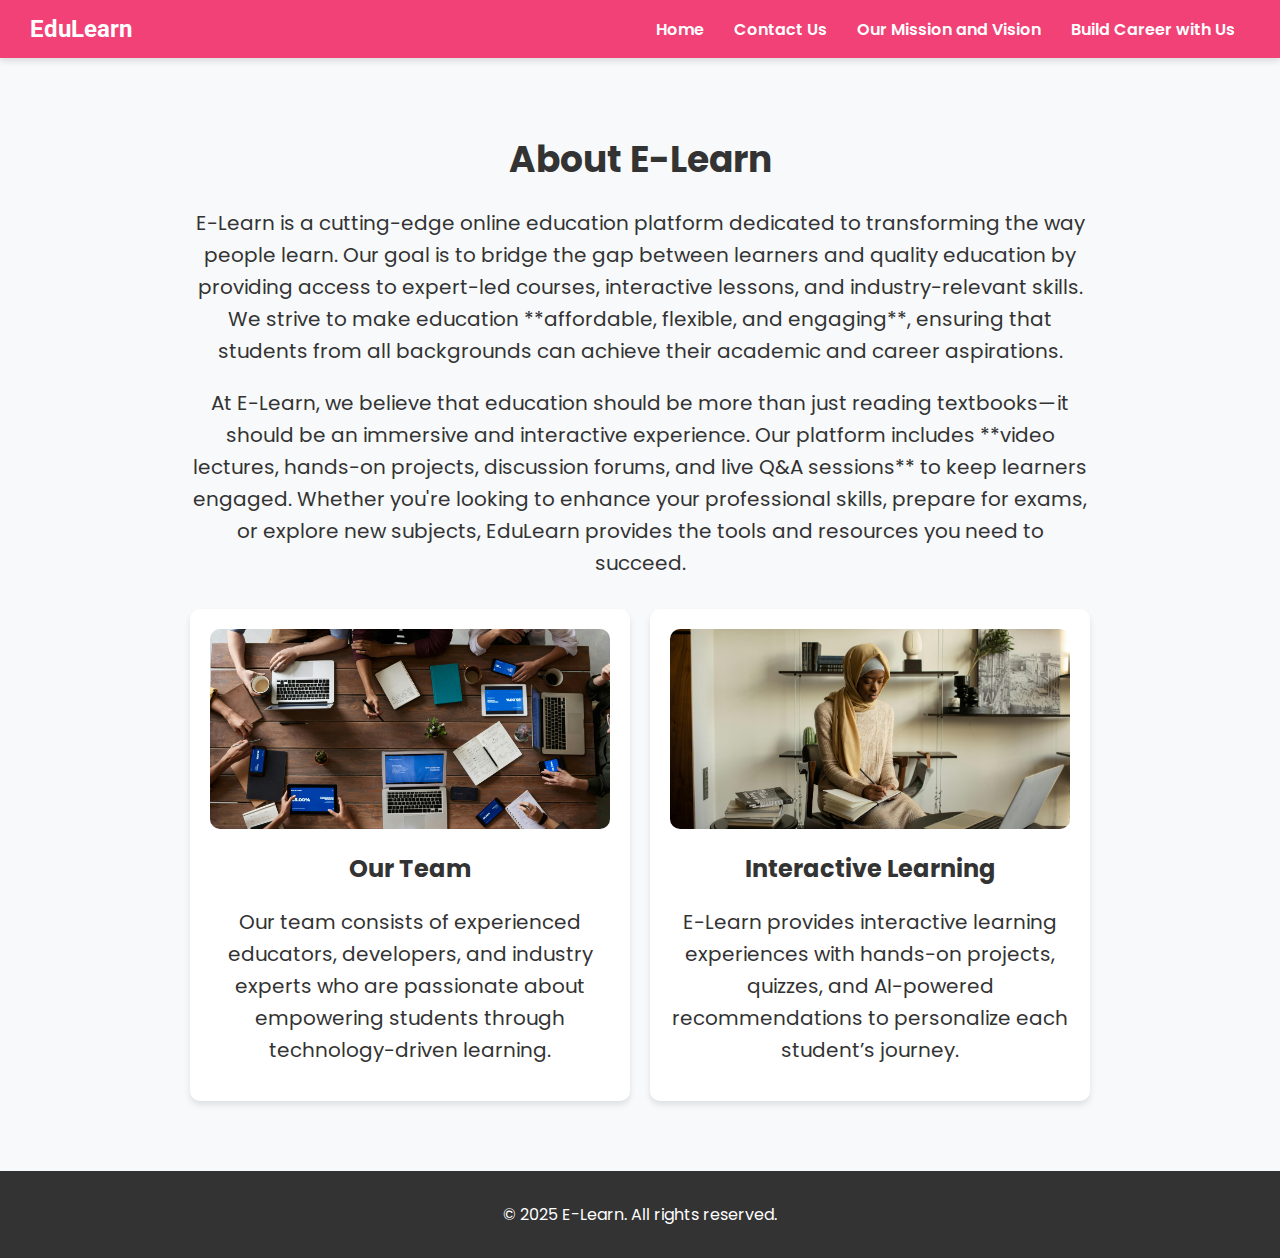
<file: about.html>
<!DOCTYPE html>
<html lang="en">
<head>
    <meta charset="UTF-8">
    <meta name="viewport" content="width=device-width, initial-scale=1.0">
    <title>About Us - EduLearn</title>
    <link rel="stylesheet" href="about.css">
    <!-- Google Fonts -->
    <link href="https://fonts.googleapis.com/css2?family=Poppins:wght@300;400;600&family=Roboto:wght@300;400;700&display=swap" rel="stylesheet">
</head>
<body>

    <!-- Navigation Bar -->
    <header>
        <div class="logo">EduLearn</div>
        <nav>
            <ul>
                <li><a href="index.html">Home</a></li>
                <li><a href="contact.html">Contact Us</a></li>
                <li><a href="mission.html">Our Mission and Vision</a></li>
                <li><a href="career.html">Build Career with Us</a></li>
            </ul>
        </nav>
    </header>

    <!-- About Us Content -->
    <div class="about-container">
        <h1>About E-Learn</h1>
        <p>E-Learn is a cutting-edge online education platform dedicated to transforming the way people learn. Our goal is to bridge the gap between learners and quality education by providing access to expert-led courses, interactive lessons, and industry-relevant skills. We strive to make education **affordable, flexible, and engaging**, ensuring that students from all backgrounds can achieve their academic and career aspirations.</p>
        
        <p>At E-Learn, we believe that education should be more than just reading textbooks—it should be an immersive and interactive experience. Our platform includes **video lectures, hands-on projects, discussion forums, and live Q&A sessions** to keep learners engaged. Whether you're looking to enhance your professional skills, prepare for exams, or explore new subjects, EduLearn provides the tools and resources you need to succeed.</p>
        
        <div class="about-grid">
            <div class="about-item">
                <img src="team.jpg" alt="Our Team">
                <h2>Our Team</h2>
                <p>Our team consists of experienced educators, developers, and industry experts who are passionate about empowering students through technology-driven learning.</p>
            </div>
            <div class="about-item">
                <img src="learning.jpg" alt="Interactive Learning">
                <h2>Interactive Learning</h2>
                <p>E-Learn provides interactive learning experiences with hands-on projects, quizzes, and AI-powered recommendations to personalize each student’s journey.</p>
            </div>
        </div>
    </div>

    <!-- Footer -->
    <footer>
        <p>&copy; 2025 E-Learn. All rights reserved.</p>
    </footer>

</body>
</html>
</file>
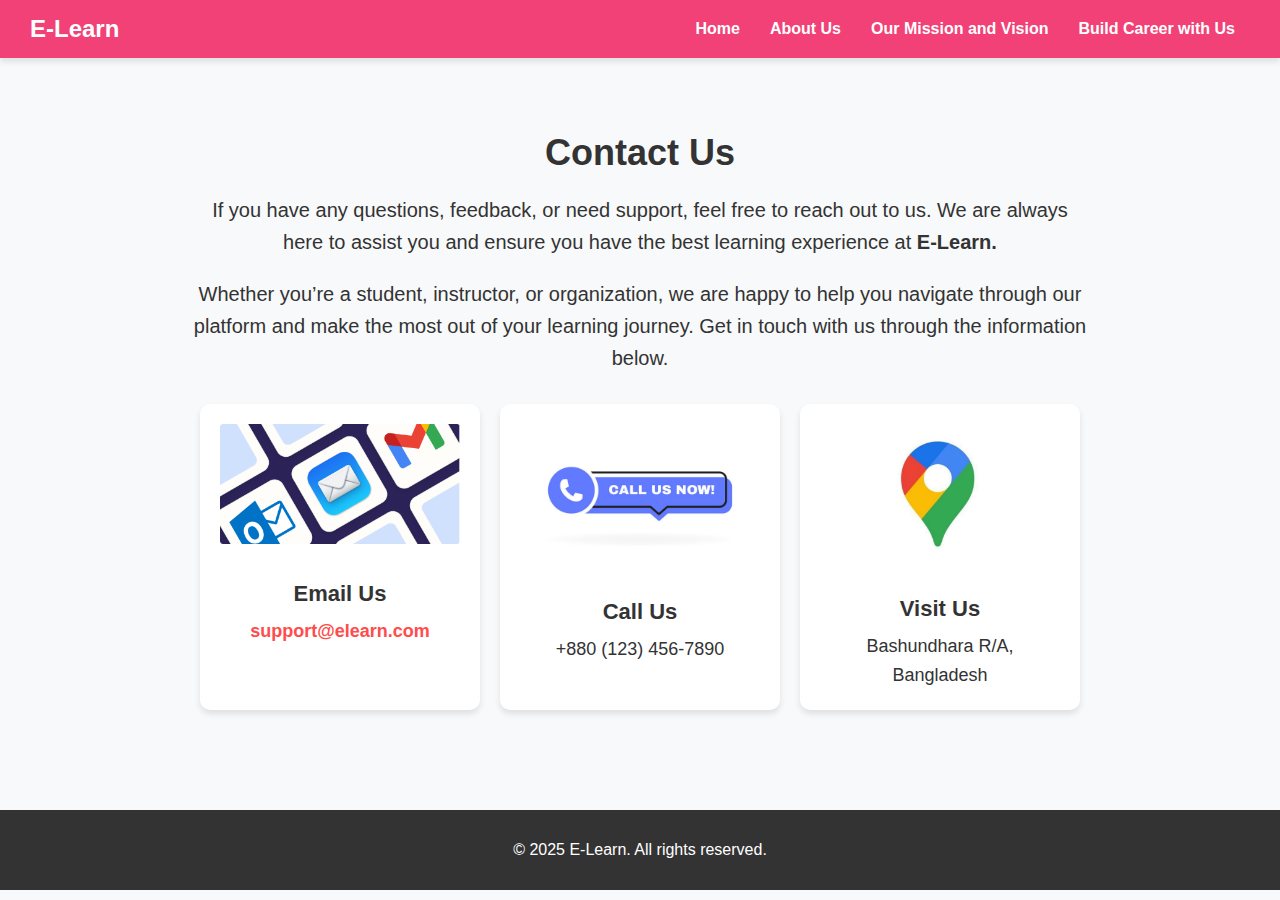
<file: contact.html>
<!DOCTYPE html>
<html lang="en">
<head>
    <meta charset="UTF-8">
    <meta name="viewport" content="width=device-width, initial-scale=1.0">
    <title>Contact Us - E-Learn</title>
    <link rel="stylesheet" href="contact.css">
   
</head>
<body>

    <!-- Navigation Bar -->
    <header>
        <div class="logo">E-Learn</div>
        <nav>
            <ul>
                <li><a href="index.html">Home</a></li>
                <li><a href="about.html">About Us</a></li>
                <li><a href="mission.html">Our Mission and Vision</a></li>
                <li><a href="career.html">Build Career with Us</a></li>
            </ul>
        </nav>
    </header>

    <!-- Contact Us Content -->
    <div class="contact-container">
        <h1>Contact Us</h1>
        <p>If you have any questions, feedback, or need support, feel free to reach out to us. We are always here to assist you and ensure you have the best learning experience at <b>E-Learn.</b></p>
        
        <p>Whether you’re a student, instructor, or organization, we are happy to help you navigate through our platform and make the most out of your learning journey. Get in touch with us through the information below.</p>

        <div class="contact-info">
            <div class="info-item">
                <img src="email-icon.png" alt="Email Us">
                <h2>Email Us</h2>
                <p><a href="mail to:support@elearn.com">support@elearn.com</a></p>
            </div>
            <div class="info-item">
                <img src="phone-icon.png" alt="Call Us">
                <h2>Call Us</h2>
                <p>+880 (123) 456-7890</p>
            </div>
            <div class="info-item">
                <img src="location-icon.png" alt="Visit Us">
                <h2>Visit Us</h2>
                <p>Bashundhara R/A, Bangladesh</p>
            </div>
        </div>
    </div>

    <!-- Footer -->
    <footer>
        <p>&copy; 2025 E-Learn. All rights reserved.</p>
    </footer>

</body>
</html>
</file>
<file: about.css>
/* General Styles */
body {
    font-family: 'Poppins', sans-serif;
    margin: 0;
    padding: 0;
    background-color: #f8f9fa;
    color: #333;
}

/* Header and Navigation */
header {
    display: flex;
    justify-content: space-between;
    align-items: center;
    background: #f14176;
    padding: 15px 30px;
    box-shadow: 0 4px 6px rgba(0, 0, 0, 0.1);
}

.logo {
    font-size: 24px;
    font-weight: 700;
    color: white;
    font-family: 'Roboto', sans-serif;
}

nav ul {
    list-style: none;
    margin: 0;
    padding: 0;
    display: flex;
}

nav ul li {
    margin: 0 15px;
}

nav ul li a {
    text-decoration: none;
    color: white;
    font-weight: 600;
    transition: color 0.3s ease-in-out;
}

nav ul li a:hover {
    color: #ffd700;
}

/* About Us Content */
.about-container {
    text-align: center;
    padding: 50px 20px;
    max-width: 900px;
    margin: 0 auto;
}

.about-container h1 {
    font-size: 36px;
    margin-bottom: 20px;
}

.about-container p {
    font-size: 20px; 
    margin-bottom: 15px;
    line-height: 1.6; 
}

/* About Us Grid */
.about-grid {
    display: grid;
    grid-template-columns: repeat(2, 1fr);
    gap: 20px;
    margin-top: 30px;
}

.about-item {
    background: white;
    padding: 20px;
    border-radius: 10px;
    box-shadow: 0 4px 6px rgba(0, 0, 0, 0.1);
    text-align: center;
}

.about-item img {
    width: 100%;
    border-radius: 10px;
    height: 200px;
    object-fit: cover;
}

.about-item h2 {
    font-size: 24px;
    margin: 15px 0 10px;
}

/* Footer */
footer {
    text-align: center;
    padding: 15px;
    background: #333;
    color: white;
    margin-top: 20px;
}

/* Responsive Design */
@media (max-width: 768px) {
    .about-grid {
        grid-template-columns: 1fr;
    }

    .about-container p {
        font-size: 18px; 
    }
}
</file>
<file: contact.css>
/* General Styles */
body {
    font-family: 'Poppins', sans-serif;
    margin: 0;
    padding: 0;
    background-color: #f8f9fa;
    color: #333;
}

/* Header and Navigation */
header {
    display: flex;
    justify-content: space-between;
    align-items: center;
    background: #f14176;
    padding: 15px 30px;
    box-shadow: 0 4px 6px rgba(0, 0, 0, 0.1);
}

.logo {
    font-size: 24px;
    font-weight: 700;
    color: white;
    font-family: 'Roboto', sans-serif;
}

nav ul {
    list-style: none;
    margin: 0;
    padding: 0;
    display: flex;
}

nav ul li {
    margin: 0 15px;
}

nav ul li a {
    text-decoration: none;
    color: white;
    font-weight: 600;
    transition: color 0.3s ease-in-out;
}

nav ul li a:hover {
    color: #ffd700;
}

/* Contact Us Content */
.contact-container {
    text-align: center;
    padding: 50px 20px;
    max-width: 900px;
    margin: 0 auto;
}

.contact-container h1 {
    font-size: 36px;
    margin-bottom: 20px;
}

.contact-container p {
    font-size: 20px;
    margin-bottom: 15px;
    line-height: 1.6;
}

/* Contact Info */
.contact-info {
    display: flex;
    justify-content: space-between;
    margin: 30px 0;
}

.info-item {
    background: white;
    padding: 20px;
    border-radius: 10px;
    box-shadow: 0 4px 6px rgba(0, 0, 0, 0.1);
    text-align: center;
    flex: 1;
    margin: 0 10px;
}

.info-item img {
    width:100%; 
    margin-bottom: 15px;
}

.info-item h2 {
    font-size: 22px;
    margin-bottom: 10px;
}

.info-item p {
    font-size: 18px;
    margin: 0;
}

.info-item a {
    color: #ff4c4c;
    text-decoration: none;
    font-weight: 600;
}

.info-item a:hover {
    text-decoration: underline;
}

/* Footer */
footer {
    text-align: center;
    padding: 15px;
    background: #333;
    color: white;
    margin-top: 20px;
}

/* Responsive Design */
@media (max-width: 768px) {
    .contact-info {
        flex-direction: column;
        gap: 15px;
    }
}
</file>
